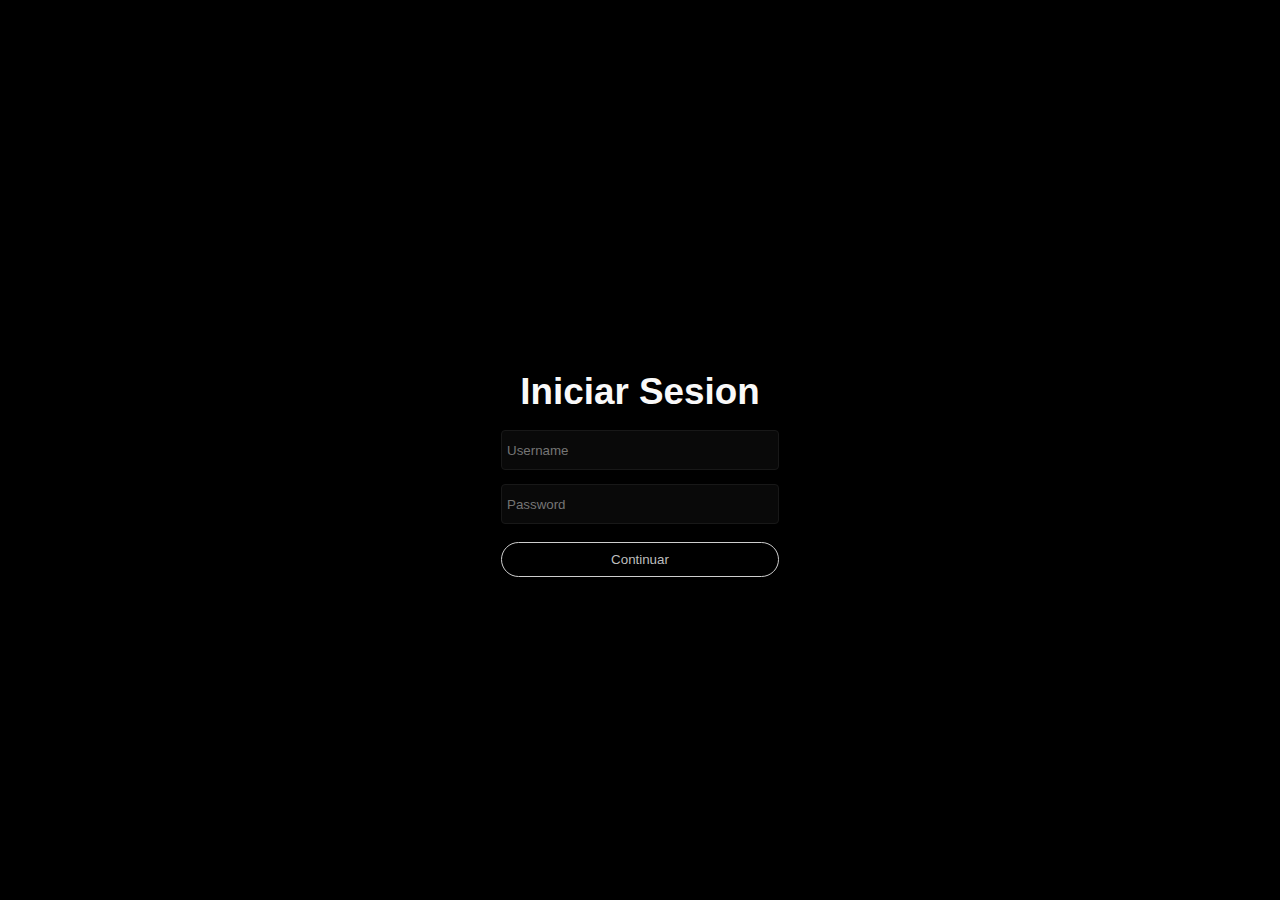
<file: index.html>
<!DOCTYPE html>
<html lang="es">
<head>
    <meta charset="UTF-8">
    <meta http-equiv="X-UA-Compatible" content="IE=edge">
    <meta name="viewport" content="width=device-width, initial-scale=1.0">
    <title>Login</title>
    <link rel="stylesheet" href="login.css">
</head>
<body>
    <form action="web.html">
        <h1>Iniciar Sesion</h1>
        <input required type="text" placeholder="Username">
        <input required type="password" placeholder="Password">
        <button>Continuar</button>
    </form>
</body>
</html>
</file>
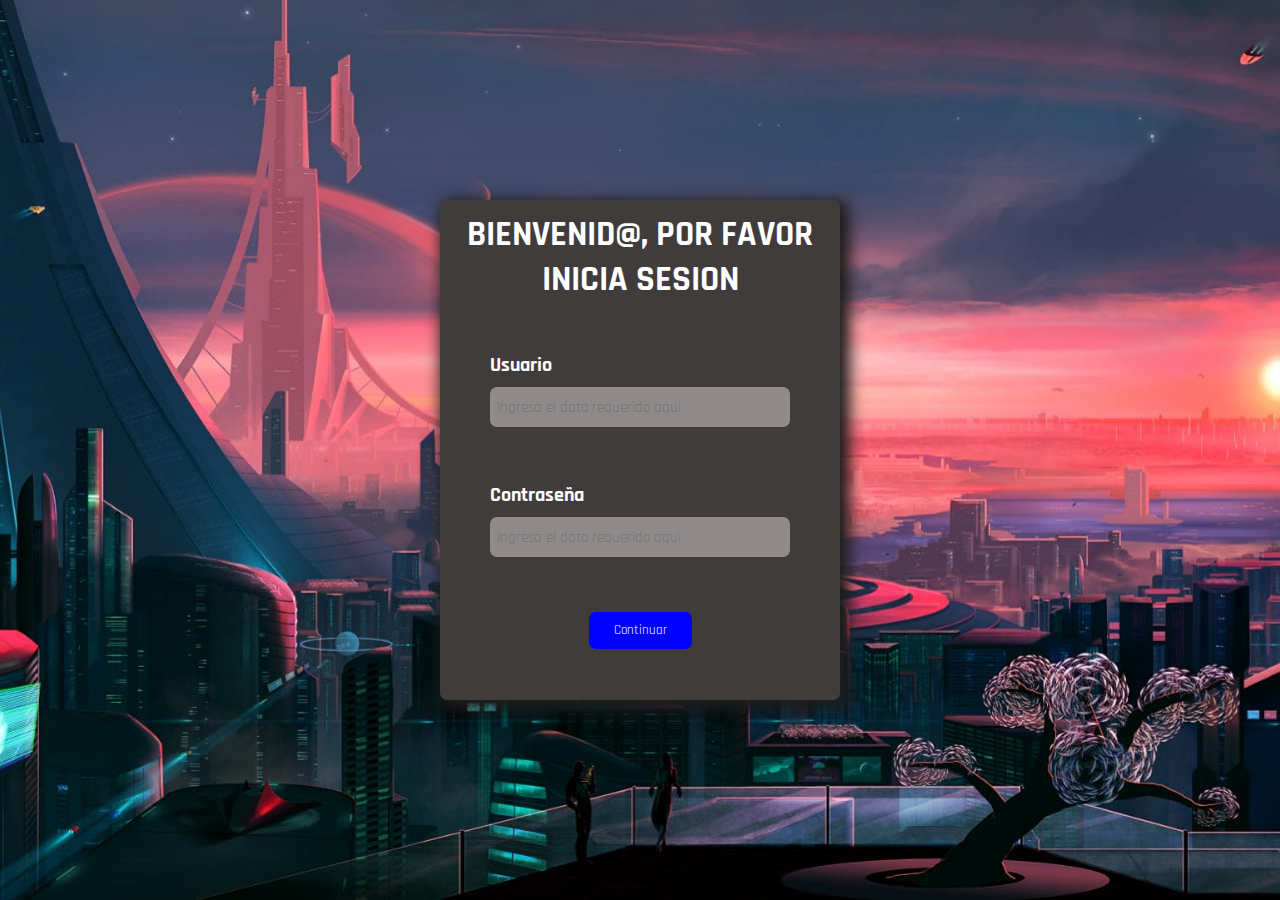
<file: nicolas index.html>
<!DOCTYPE html>
<html lang="en">
<head>
    <meta charset="UTF-8">
    <meta http-equiv="X-UA-Compatible" content="IE=edge">
    <meta name="viewport" content="width=device-width, initial-scale=1.0">
    <link rel="stylesheet" href="index.css">
    <link rel="stylesheet" href="WhatsApp Image 2022-05-22 at 8.01.24 PM.jpeg">
    <title>Pagina web nicolas cuello</title>

</head>
<body>
    
    <section class="container">
        <h1>
            Bienvenid@, por favor
            inicia sesion
        </h1>

        <div class="username">
            <p>Usuario</p>
            <input type="text" placeholder="Ingresa el dato requerido aqui"  >
        </div>

        <div class="password">
            <p>Contraseña</p>
            <input type="password" placeholder="Ingresa el dato requerido aqui">
        </div>

        <button type="submit">Continuar</button>
    </section>

</body>
</html>
</file>
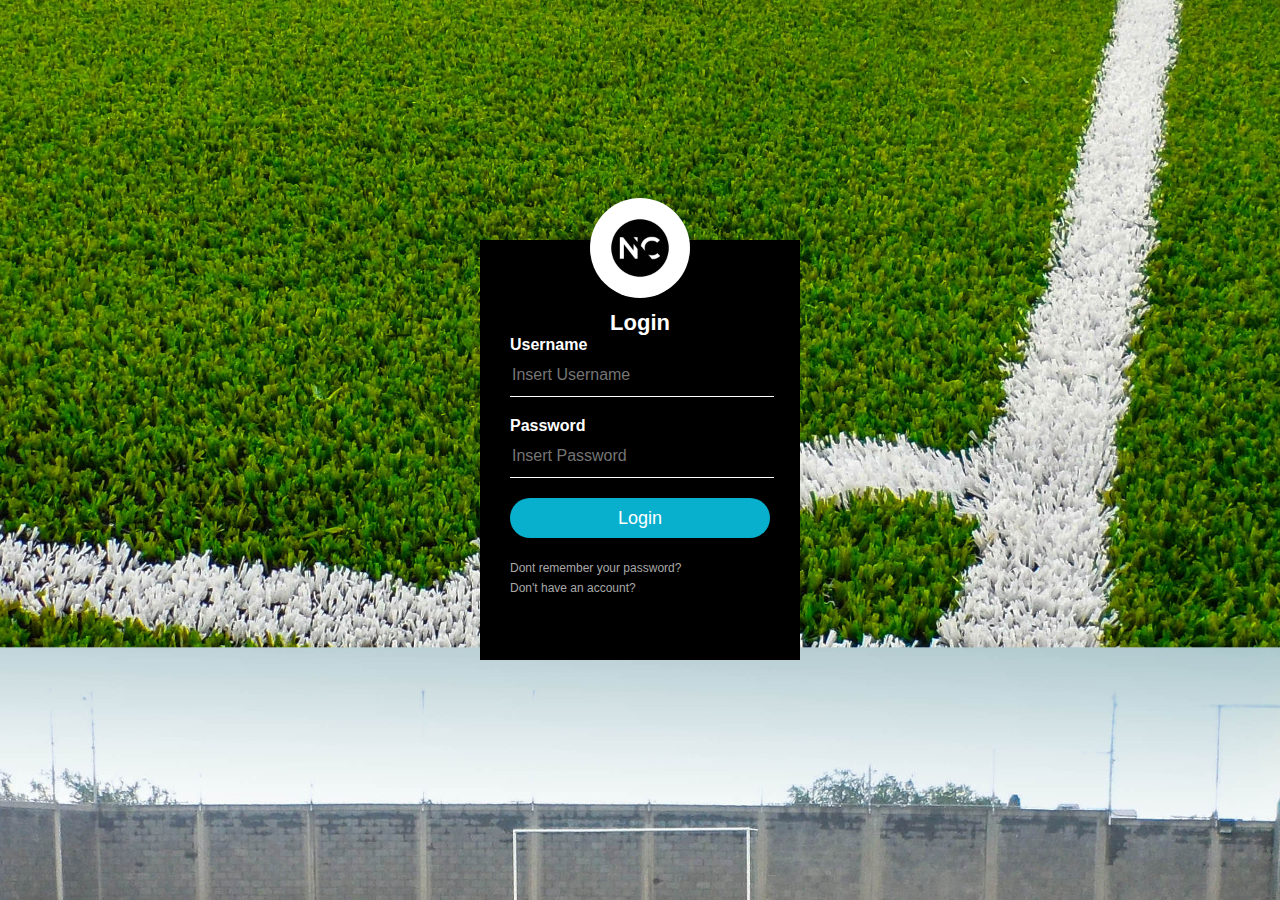
<file: proyecto indes.html>
<!DOCTYPE html>
<html lang="en">
<head>
    <meta charset="UTF-8">
    <meta http-equiv="X-UA-Compatible" content="IE=edge">
    <meta name="viewport" content="width=device-width, initial-scale=1.0">
    <title>Document</title>
    <link rel="stylesheet" href="style.css">
</head>
<body>
    
    <div class="loginbox">
        <img src="ncr.jpg" alt="" class="avatar">
        <h1>Login</h1>
        <form action="">
          <p>Username</p>
          <input required type="text" placeholder="Insert Username">
          <p>Password</p>
          <input required type="password" placeholder="Insert Password">
          <input type="submit" value="Login">
          <a href="#">Dont remember your password?</a><br>
          <a href="#">Don't have an account?</a>
        </form>
      </div>


</body>
</html>
</file>
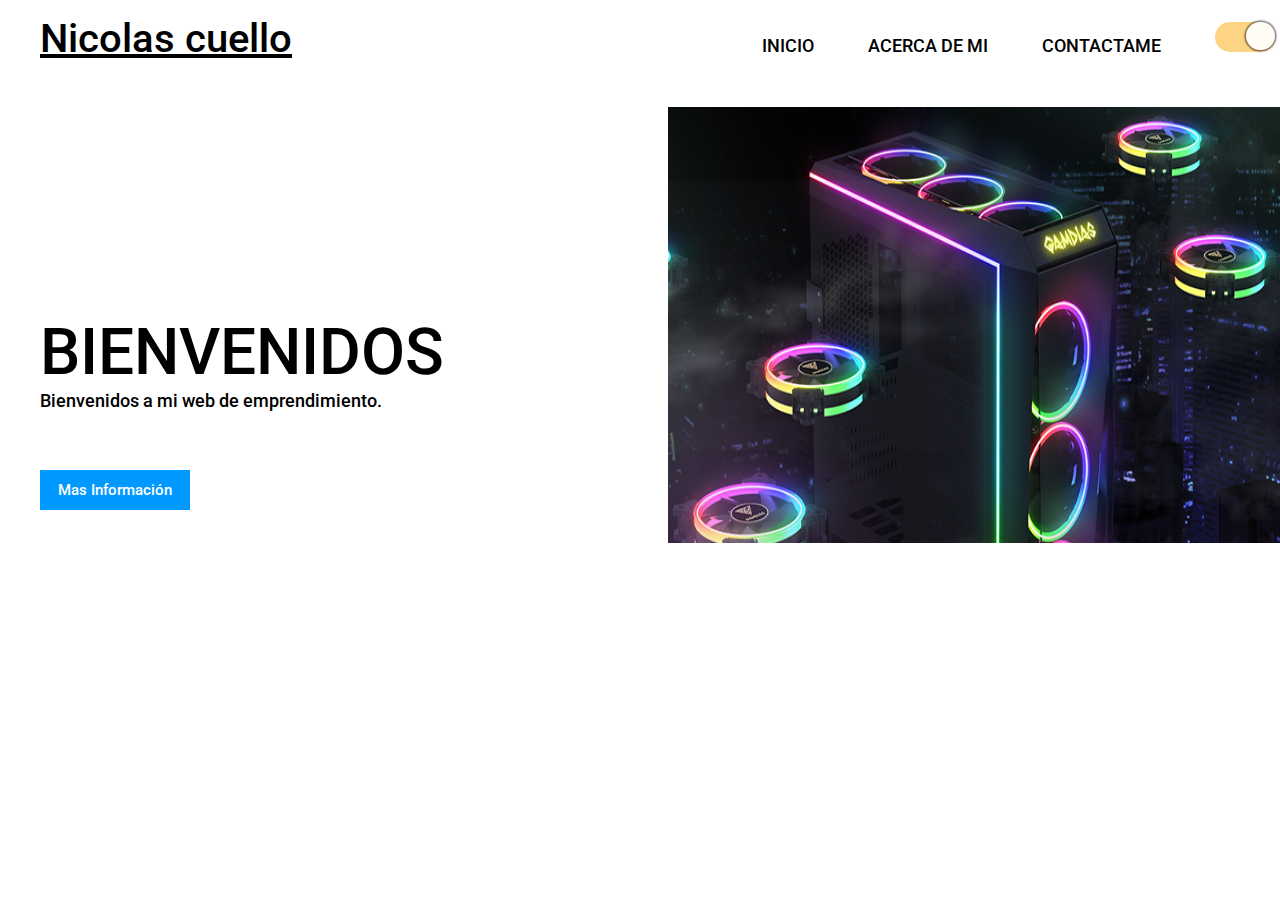
<file: web.html>
<!DOCTYPE html>
<html lang="en">

<head>
    <meta charset="UTF-8">
    <meta http-equiv="X-UA-Compatible" content="IE=edge">
    <meta name="viewport" content="width=device-width, initial-scale=1.0">
    <title>Dark-web</title>
    <link rel="stylesheet" href="dark.css">
    <link href="https://fonts.googleapis.com/css2?family=Roboto:wght@300&display=swap" rel="stylesheet">
    <link rel="stylesheet" href="web.css">
</head>

<body>
    <div class="view1">
        <nav>
            <p>Nicolas cuello</p>
            <ul>
                <li>INICIO</li>
                <li>ACERCA DE MI</li>
                <li>CONTACTAME</li>
                <li>
                    <button class="switchDark active" id="switch">
                        <span><i class='bx bx-sun'></i></span>
                        <span><i class='bx bx-moon'></i></span>
                </li>
            </ul>
        </nav>
        <header>
            <h1>BIENVENIDOS</h1>
            <p>Bienvenidos a mi web de emprendimiento. </p>
            <form action="mas info.html">
                <button type="submit">Mas Información</button>
            </form>
        </header>
        <img class="ilustracion" src="jv.jpg" alt="">
    </div>
    <script src="scipr.js"></script>
</body>

</html>
</file>
<file: login.css>
*{
    padding: 0;
    margin: 0;
    box-sizing: border-box;
}
body{
    display: flex;
    align-items: center;
    height: 100vh;
    width: 100vw;
    font-family: 'Segoe UI','Segoe UI', Tahoma, Verdana, sans-serif;
    background-color: black;
}
form{
    margin: auto;
    padding: 80px 10px;
    height: 320px;
    width: 300px;
    min-width: 290px;
    border: solid #000000 1px;
    background-color: #000000;
    border-radius: 10px;
}
form h1{
    margin-bottom: 10px;
    text-align: center;
    font-size: 2.3rem;
    color: #f9f9f9;
}
form input{
    width: 100%;
    margin: 7px 0;
    height: 40px;
    padding: 5px;
    border-radius: 4px;
    outline: none;
    border: solid #181818 1px;
    color: #999898;
    background-color: #090909;
}
form button{
    width: 100%;
    height: 35px;
    margin-top: 11px;
    border-radius: 20px;
    border: #cecece solid 1px;
    background-color: #000000;
    color: #bebebe;
    cursor: pointer;
}
form button:hover{
    background-color: #303030;
}
</file>
<file: index.css>
@import url('https://fonts.googleapis.com/css2?family=Abril+Fatface&family=Libre+Baskerville&family=Montserrat:wght@100&family=Playball&family=Rajdhani&family=Roboto:wght@500&display=swap');

*{
    padding: 0;
    margin: 0;
    box-sizing: border-box;
    font-family:Rajdhani ;
}

body{
    /* background: rgb(231, 231, 231); */
    background: url(WhatsApp\ Image\ 2022-05-22\ at\ 8.01.24\ PM.jpeg);
    background-position: center;
    background-size: cover;
    background-repeat: no-repeat;
    height: 100vh;
    display: flex;
    justify-content: center;
    align-items: center;
}


.container{
    color: rgb(255, 255, 255);
    text-align: center;
    width: 400px;
    height: 500px;
    padding-top: 12px;
    background: rgb(65, 60, 60);
    margin: auto;
    border-radius: 7px;
    box-shadow: 5px 5px 15px 5px #1d1d1d;
}

.container h1{
    font-weight: bold;
    font-size: 35px;
    text-transform: uppercase;
}

div{
    width: 100%;
    height: 130px;
    padding: 50px;
    text-align: left;
}

div input{
    margin-top: 9px;
    width: 100%;
    height: 40px;
    border-radius: 7px;
    border: none;
    outline: none;
    padding-left: 7px;
    background: rgb(145, 138, 138);
    color: rgb(0, 0, 0);
    font-size: 15px;
}

div input:focus::placeholder{
    color: rgb(0, 0, 0);
}

.container div p{
    font-size: 20px;
    font-weight: bold;
}

button{
    margin-top: 50px;
    padding: 10px 25px;
    border-radius: 7px;
    border:none;
    background: rgb(0, 0, 255);
    color: white;
    transition: background 1s , color 0.5s ,outline 1s;
}

button:hover{
    outline:1px solid rgb(0, 0, 255);
    background: transparent;
    color: rgb(0, 0, 0);
}
</file>
<file: style.css>
body {
    margin: 0;
    padding: 0;
    background: url(nc.jpg);
    background-size: calc(2300px);
    background-position: center;
    font-family: sans-serif;
}

.loginbox {
    width: 320px;
    height: 420px;
    background: #000;
    color: #fff;
    top: 50%;
    left: 50%;
    position: absolute;
    transform: translate(-50%, -50%);
    box-sizing: border-box;
    padding: 70px 30px;
}

.avatar {
    width: 100px;
    height: 100px;
    border-radius: 50%;
    position: absolute;
    top: -10%;
    left: calc(50% - 50px);
}

h1 {
    margin: 0;
    padding: 0;
    text-align: center;
    font-size: 22px;
}

.loginbox p {
    margin: 0;
    padding: 0;
    font-weight: bold;
}

.loginbox input {
    width: 100%;
    margin-bottom: 20px;
}

.loginbox input[type = "text"], input[type = "password"] {
    border: none;
    border-bottom: 1px solid #fff;
    background: transparent;
    outline: none;
    height: 40px;
    color: #fff;
    font-size: 16px;
}

.loginbox input[type = "submit"] {
    border: none;
    outline: none;
    height: 40px;
    background: #08b0ce;
    color: #fff;
    font-size: 18px;
    border-radius: 20px;
}

.loginbox input[type = "submit"]:hover {
    cursor: pointer;
    background: #fff;
    color: #000;
}

.loginbox a {
    text-decoration: none;
    font-size: 12px;
    line-height: 20px;
    color: darkgrey;
}

.loginbox a:hover {
    color: #fff;
}
</file>
<file: dark.css>
.switchDark{
    background-color: #3494b1;
    display: flex;
    position: relative;
    cursor: pointer;
    outline: none;
    border: none;
    border-radius: 1rem;
    align-items: center;
    justify-content: space-between;
}
.switchDark span{
    width: 30px;
    height: 30px;
    line-height: 30px;
    display: block;
    color: #fff;
    background: none;
}
.switchDark::after{
    display: block;
    background: #fffbf5;
    width: 1.8rem;
    height: 1.8rem;
    position: absolute;
    top: 0;
    left: 0;
    right: unset;
    border-radius: 50%;
    transition: all .5s ease;
    box-shadow: 0 0 1.5px 1.5px rgba(0, 0, 0, .5);
    content: "";
}
.switchDark.active{
    background: #fdd384;
}
.switchDark.active::after{
    left: unset;
    right: 0;
}
body{
    background: #fff;
    color: #000;
}
body.dark{
    background: #222;
    color: #fff;
}
</file>
<file: web.css>
*{
    margin: 0;
    padding: 0;
    box-sizing: border-box;
    font-family: 'Roboto',sans-serif;
}
.view1{
    position: relative;
    width: 100%;
    height: 100vh;
    min-width: 1300px;
}
nav{
    display: flex;
    justify-content: space-between;
    align-items: center;
    padding: 15px 0;
}
nav p{
    font-style: normal;
    font-weight: 500;
    font-size: 40px;
    text-decoration: underline;
}
nav > p,header{
    margin-left: 40px;
}
li{
    font-size: 18px;
    display: inline-block;
    padding: 0 25px;
    cursor: pointer;
    transition: 0.4s ease 0s;
    font-weight: 500;
}
li:hover{
    color: rgba(0, 153, 255,1);
}
header{
    position: absolute;
    width: 400px;
    top: 35%;
}
h1{
    line-height: 75px;
    font-weight: 500;
    font-size: 64px;
    font-style: normal;
}
header p{
    width: 757px;
    height: 70px;
    font-size: 18px;
    font-style: normal;
    line-height: 21px;
    font-weight: 500;
    margin-bottom: 10px;
}
header button{
    background-color:rgba(0, 153, 255,1) ;
    width: 150px;
    height: 40px;
    border: 0;
    cursor: pointer;
    font-weight: 500;
    font-size: 15px;
    line-height: 28px;
    font-style: normal;
    color: #fff;
    transition: 0.4s ease 0s;
}
header button:hover{
    box-shadow: 1px 1px 7px #333;
}
.wave{
    position: absolute;
    bottom: 0;
}
.ilustracion{
    position: absolute;
    width: 632px;
    height: 436px;
    right: 0;
    transform: translateY(30px);
}
</file>
